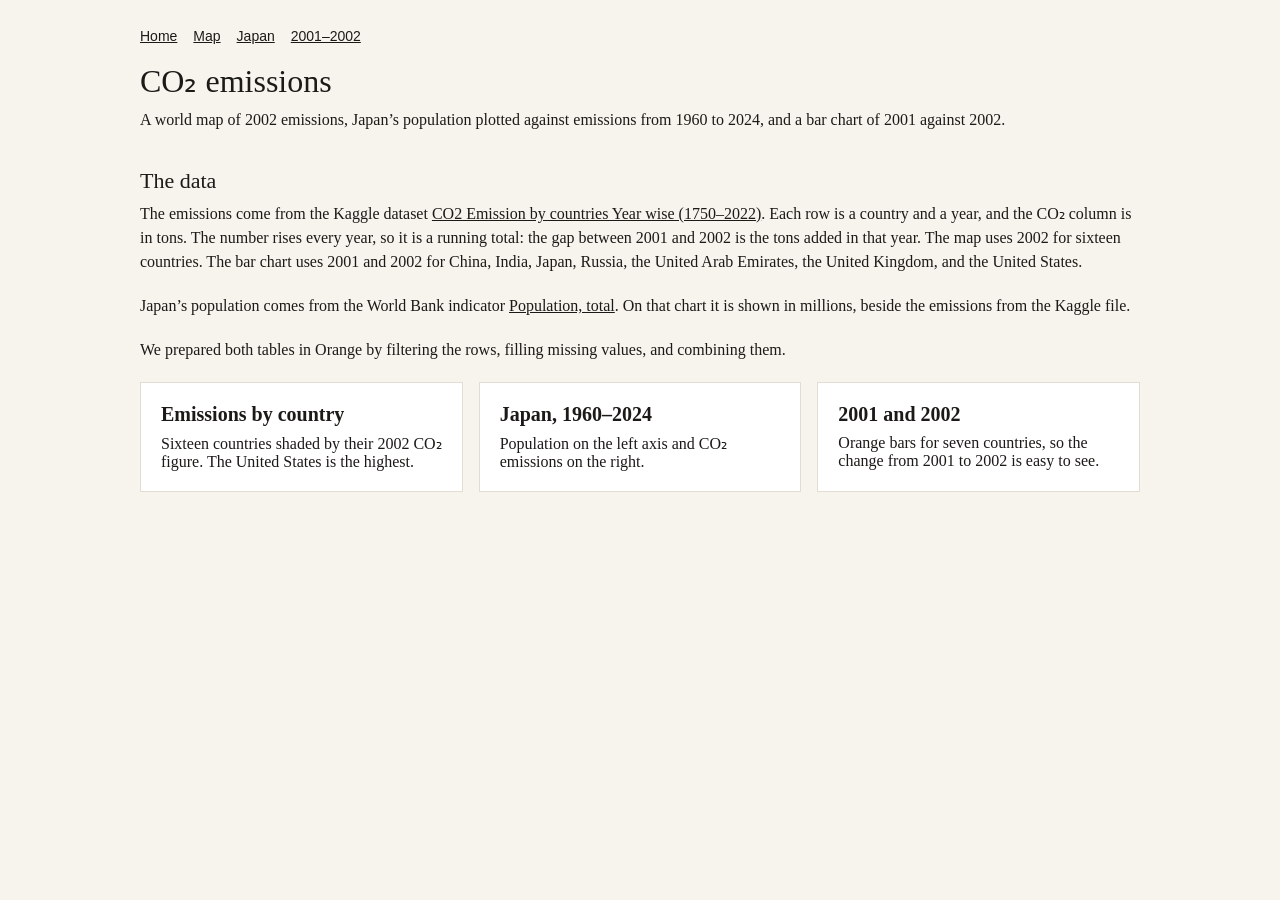
<file: index.html>
<!DOCTYPE html>
<html lang="en">
<head>
    <meta charset="utf-8">
    <meta name="viewport" content="width=device-width, initial-scale=1">
    <title>CO₂ emissions</title>
    <link rel="stylesheet" href="css/style.css">
</head>
<body>
    <header>
        <nav>
            <a href="index.html">Home</a>
            <a href="map.html">Map</a>
            <a href="japan.html">Japan</a>
            <a href="bars.html">2001–2002</a>
        </nav>
        <h1>CO₂ emissions</h1>
        <p>A world map of 2002 emissions, Japan’s population plotted against emissions from 1960 to 2024, and a bar chart of 2001 against 2002.</p>
    </header>
    <main>
        <section class="intro">
            <h2>The data</h2>
            <p>The emissions come from the Kaggle dataset <a href="https://www.kaggle.com/datasets/moazzimalibhatti/co2-emission-by-countries-year-wise-17502022">CO2 Emission by countries Year wise (1750–2022)</a>. Each row is a country and a year, and the CO₂ column is in tons. The number rises every year, so it is a running total: the gap between 2001 and 2002 is the tons added in that year. The map uses 2002 for sixteen countries. The bar chart uses 2001 and 2002 for China, India, Japan, Russia, the United Arab Emirates, the United Kingdom, and the United States.</p>
            <p>Japan’s population comes from the World Bank indicator <a href="https://data.worldbank.org/indicator/SP.POP.TOTL">Population, total</a>. On that chart it is shown in millions, beside the emissions from the Kaggle file.</p>
            <p>We prepared both tables in Orange by filtering the rows, filling missing values, and combining them.</p>
        </section>
        <div class="cards">
            <a href="map.html">
                <strong>Emissions by country</strong>
                Sixteen countries shaded by their 2002 CO₂ figure. The United States is the highest.
            </a>
            <a href="japan.html">
                <strong>Japan, 1960–2024</strong>
                Population on the left axis and CO₂ emissions on the right.
            </a>
            <a href="bars.html">
                <strong>2001 and 2002</strong>
                Orange bars for seven countries, so the change from 2001 to 2002 is easy to see.
            </a>
        </div>
    </main>
</body>
</html>
</file>
<file: css/style.css>
body {
    margin: 0;
    font-family: Georgia, "Times New Roman", serif;
    background: #f7f4ee;
    color: #1c1a17;
}

header, main {
    width: min(1000px, calc(100% - 32px));
    margin: 0 auto;
}

header {
    padding: 28px 0 8px;
}

nav {
    display: flex;
    gap: 16px;
    font-family: Arial, sans-serif;
    font-size: 14px;
}

nav a {
    color: #1c1a17;
}

h1 {
    margin: 18px 0 8px;
    font-size: 32px;
    font-weight: normal;
}

h2 {
    margin: 8px 0 8px;
    font-size: 22px;
    font-weight: normal;
}

.intro a {
    color: #1c1a17;
}

p {
    margin: 0 0 20px;
    line-height: 1.5;
}

.cards {
    display: grid;
    grid-template-columns: repeat(auto-fit, minmax(220px, 1fr));
    gap: 16px;
}

.cards a {
    display: block;
    padding: 20px;
    background: #fff;
    border: 1px solid #e2dcd2;
    color: inherit;
    text-decoration: none;
}

.cards strong {
    display: block;
    margin-bottom: 8px;
    font-size: 20px;
}

.chart {
    background: #fff;
    border: 1px solid #e2dcd2;
    padding: 12px;
}

#regions_div,
#chart_div {
    width: 100%;
    height: 560px;
}

@media (max-width: 700px) {
    .cards {
        grid-template-columns: 1fr;
    }

    h1 {
        font-size: 26px;
    }
}
</file>
